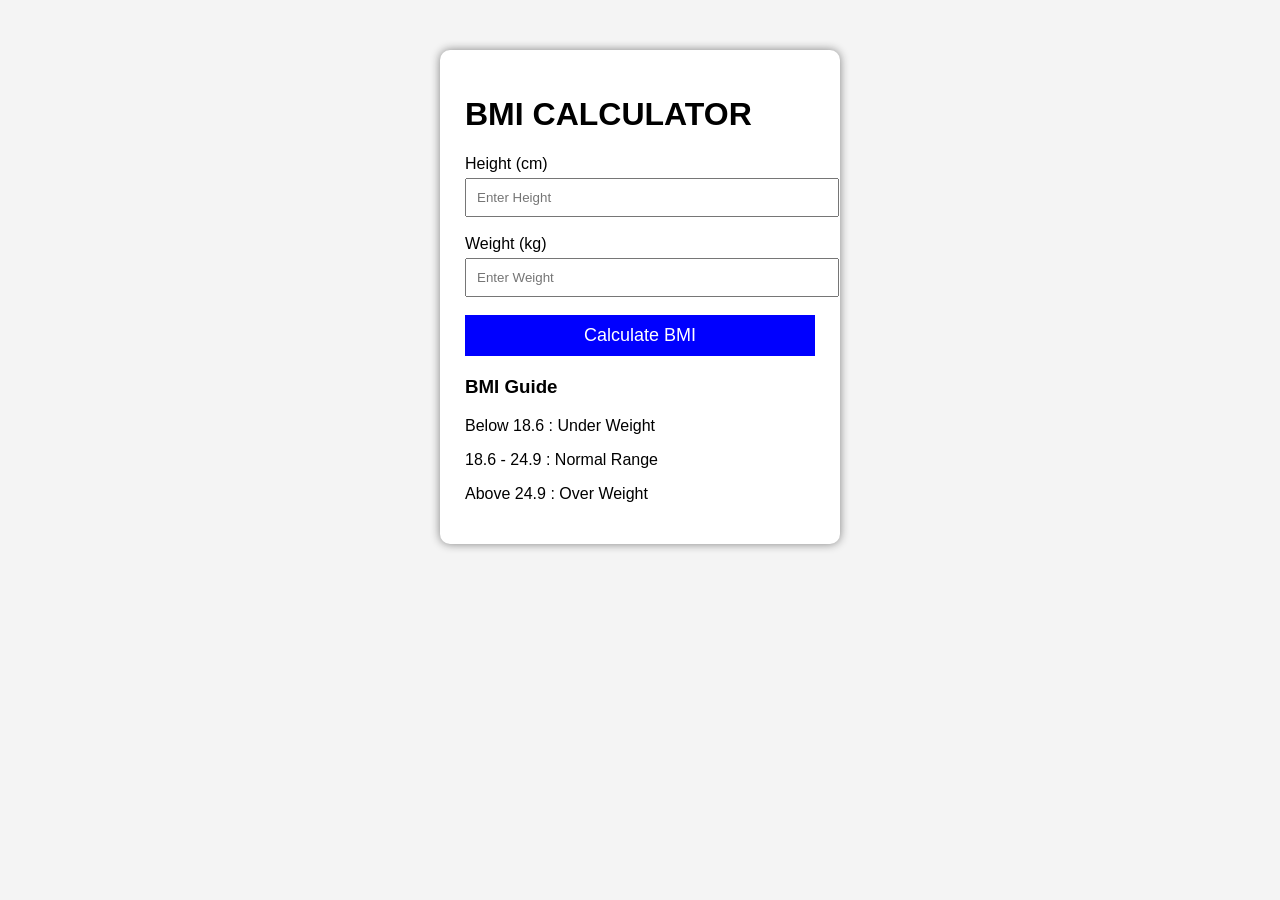
<file: BMICalculator/index.html>
<!DOCTYPE html>
<html lang="en">
<head>
    <meta charset="UTF-8">
    <meta name="viewport" content="width=device-width, initial-scale=1.0">
    <title>BMI Calculator</title>
    <link rel="stylesheet" href="style.css">
</head>
<body>

<div class="container">

    <h1>BMI CALCULATOR</h1>

    <form>

        <label>Height (cm)</label><br>
        <input type="number" id="height" placeholder="Enter Height"><br><br>

        <label>Weight (kg)</label><br>
        <input type="number" id="weight" placeholder="Enter Weight"><br><br>

        <button type="submit">Calculate BMI</button>

    </form>

    <h2 id="result"></h2>

    <div class="guide">
        <h3>BMI Guide</h3>

        <p>Below 18.6 : Under Weight</p>
        <p>18.6 - 24.9 : Normal Range</p>
        <p>Above 24.9 : Over Weight</p>
    </div>

</div>

<script src="script.js"></script>

</body>
</html>
</file>
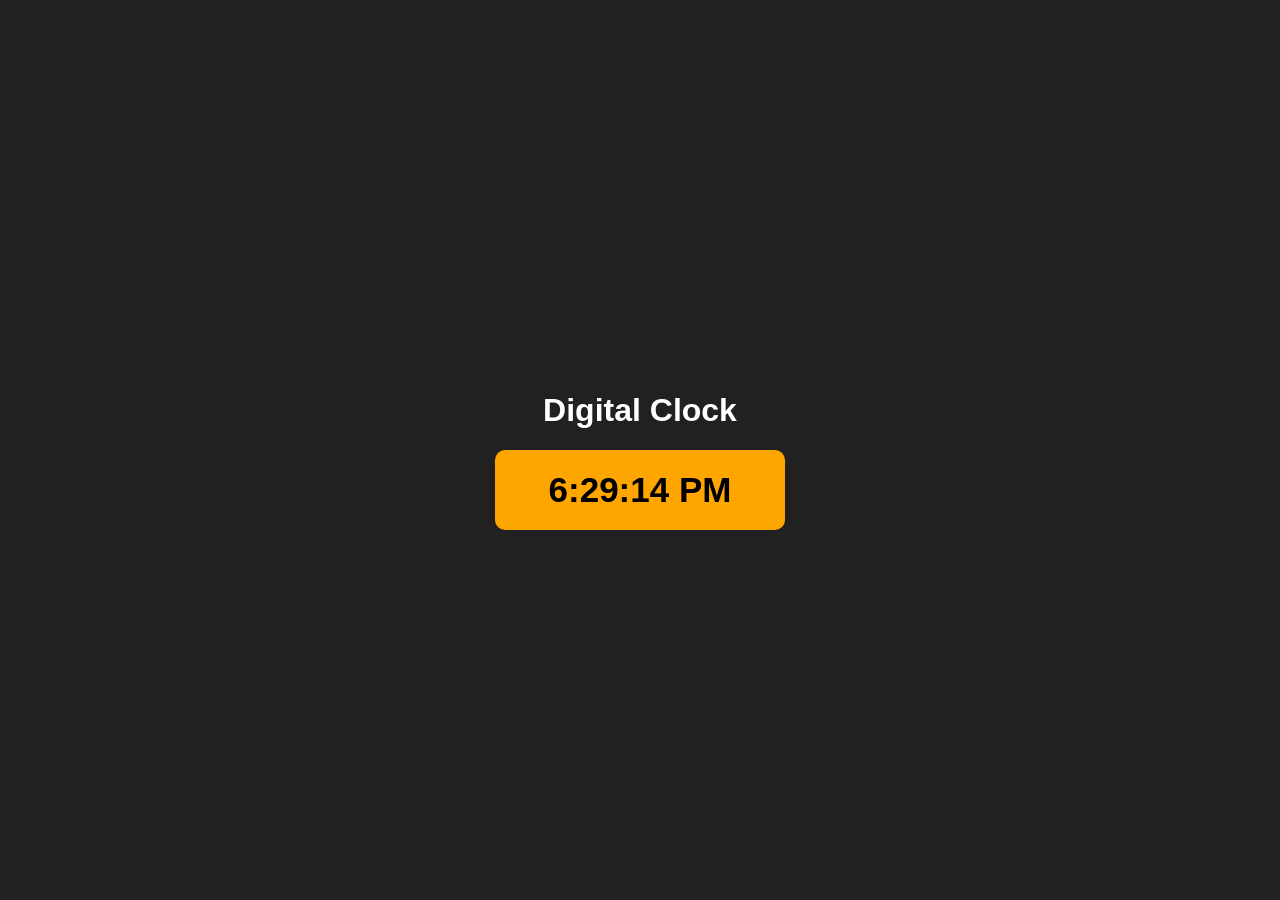
<file: DigitalClock/index.html>
<!DOCTYPE html>
<html lang="en">
<head>
    <meta charset="UTF-8">
    <meta name="viewport" content="width=device-width, initial-scale=1.0">
    <title>Digital Clock</title>
    <link rel="stylesheet" href="style.css">
</head>
<body>

    <div class="container">

        <h1>Digital Clock</h1>

        <div id="clock">

        </div>

    </div>

    <script src="script.js"></script>

</body>
</html>
</file>
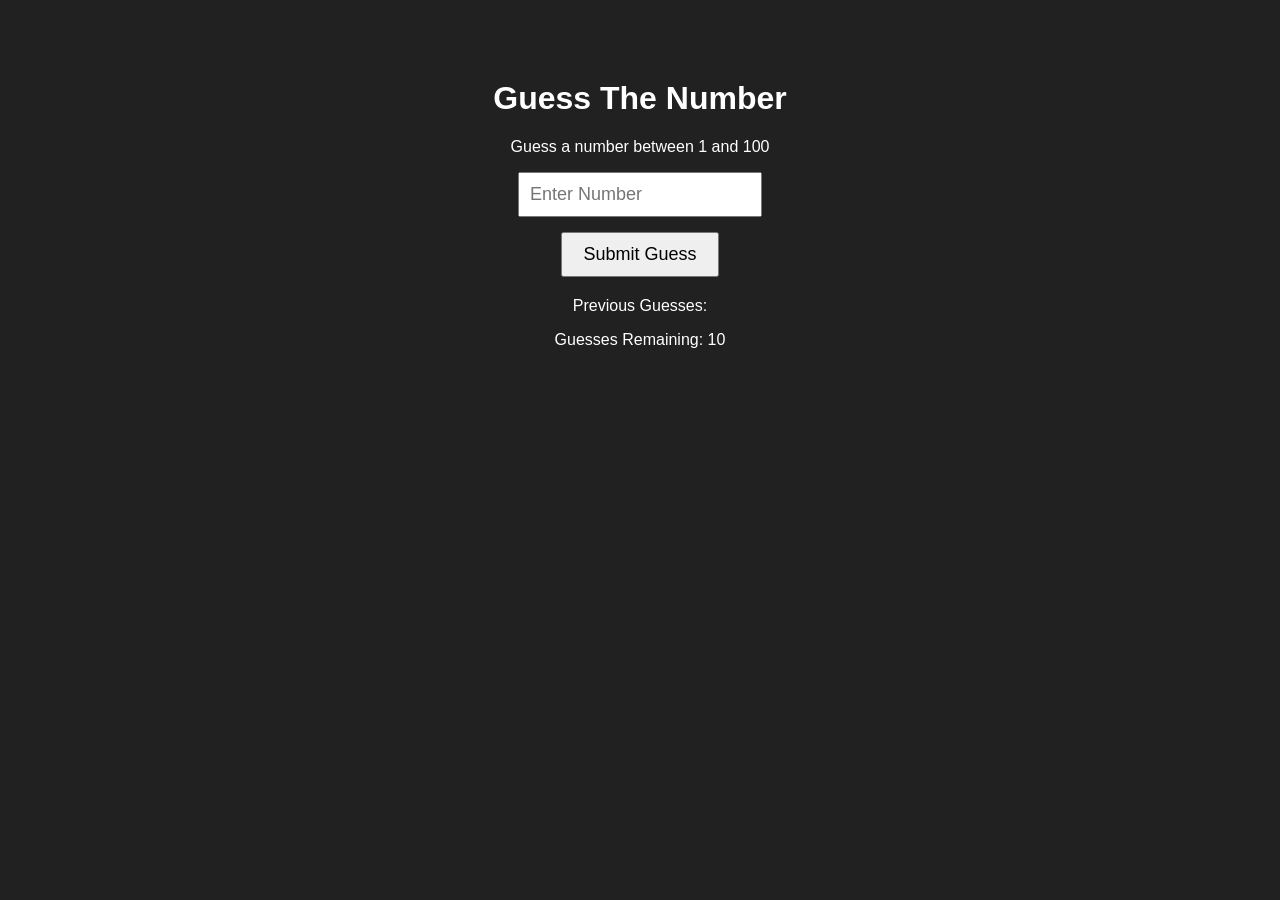
<file: GuessNumber/index.html>
<!DOCTYPE html>
<html lang="en">
<head>
    <meta charset="UTF-8">
    <meta name="viewport" content="width=device-width, initial-scale=1.0">
    <title>Guess The Number</title>
    <link rel="stylesheet" href="style.css">
</head>
<body>

<div class="container">

    <h1>Guess The Number</h1>

    <p>Guess a number between 1 and 100</p>

    <input type="number" id="guessField" placeholder="Enter Number">

    <button id="submit">Submit Guess</button>

    <h2 id="result"></h2>

    <p>Previous Guesses:
        <span id="guesses"></span>
    </p>

    <p>Guesses Remaining:
        <span id="remaining">10</span>
    </p>

</div>

<script src="script.js"></script>

</body>
</html>
</file>
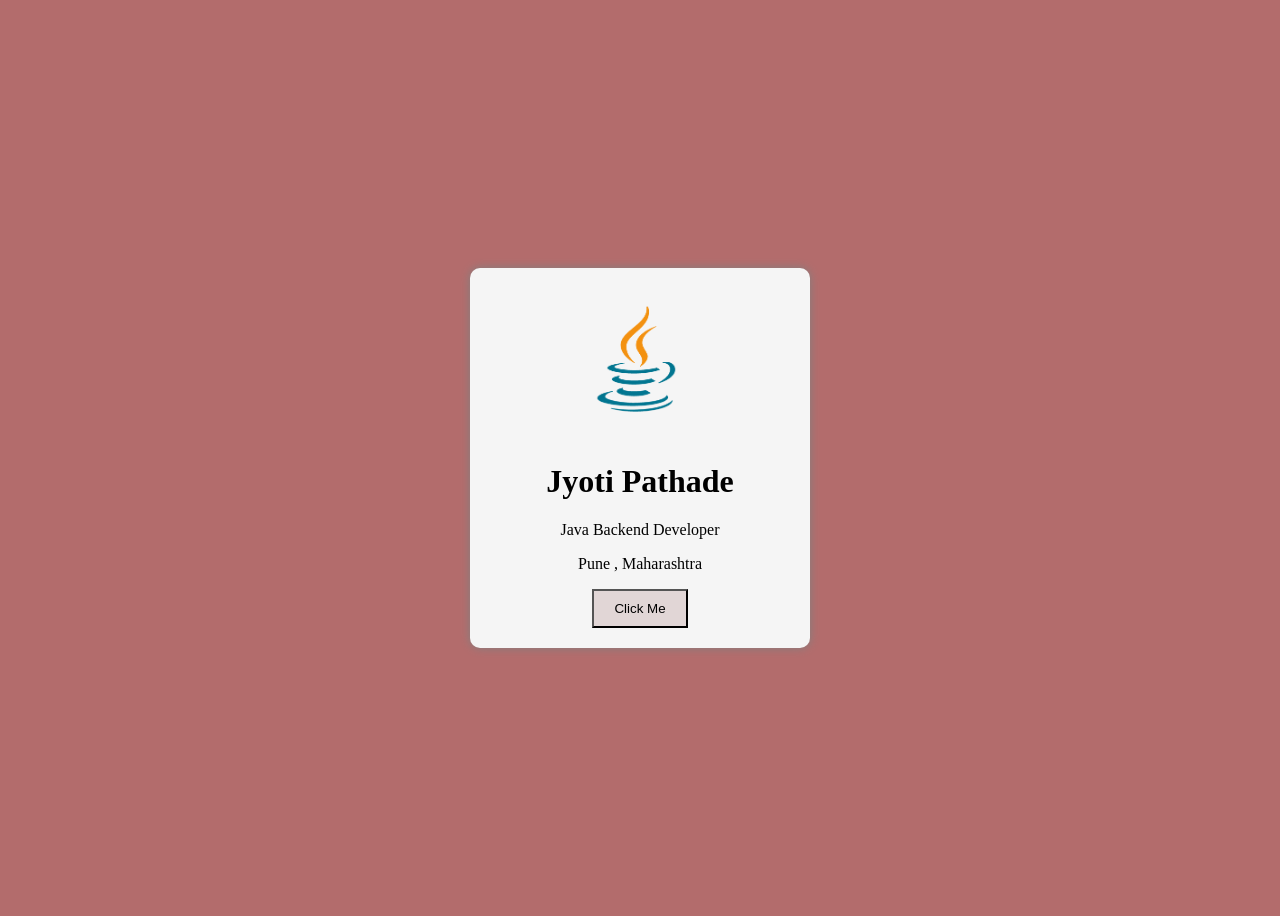
<file: ProfileCard/index.html>
<!DOCTYPE html>
<html>
<head>
    <title>Profile Card</title>

    <link rel="stylesheet" href="style.css">
</head>

<body>

    <div class="card">

        <img
            src="p-80-java copy.webp"
            alt="Profile Image">

        <h1>Jyoti Pathade</h1>

        <p id="role">
            Java Backend Developer
        </p>
        <p>Pune , Maharashtra</p>

        <button id="btn">
            Click Me
        </button>

    </div>

    <script src="script.js"></script>

</body>
</html>
</file>
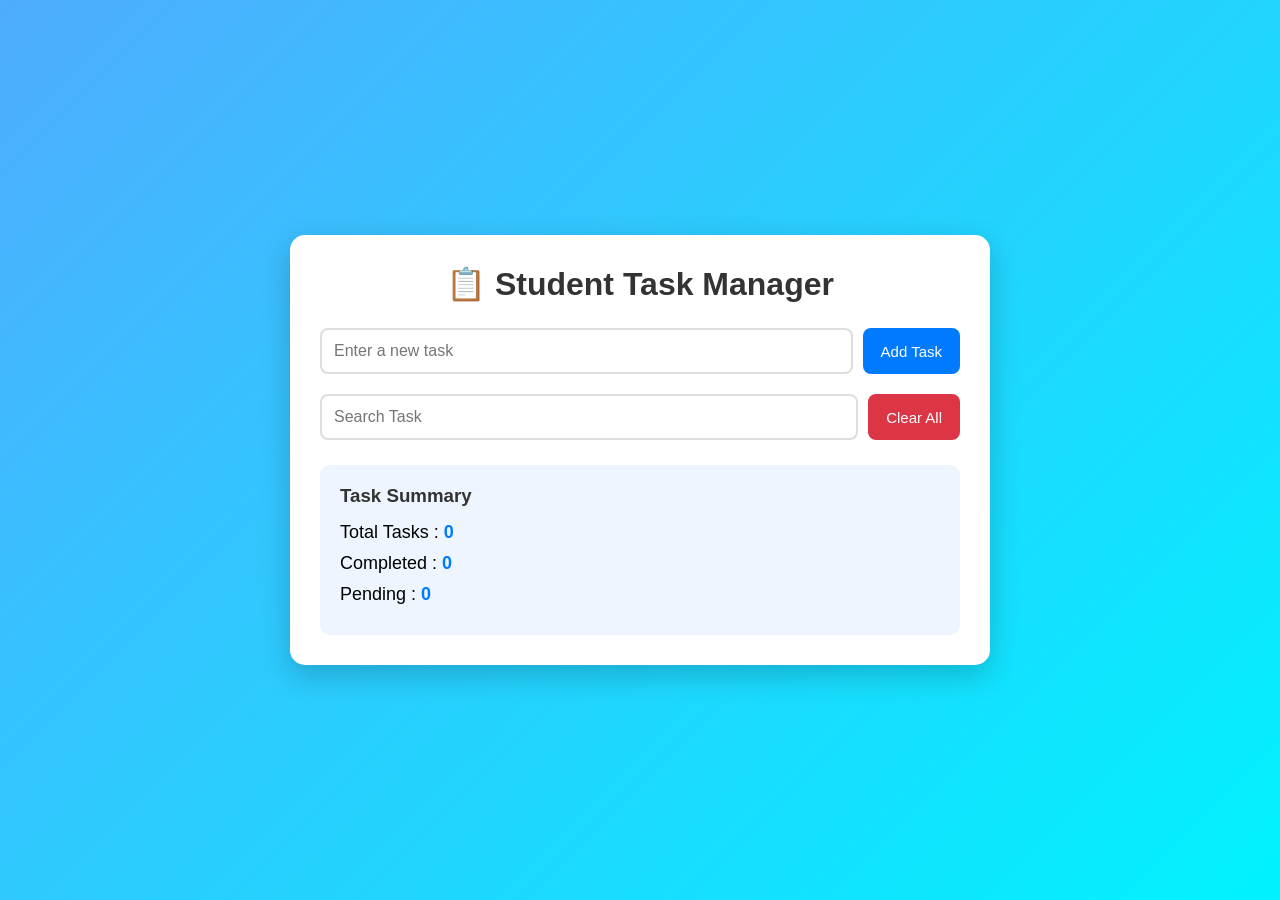
<file: StudentTaskManager/index.html>
<!DOCTYPE html>
<html lang="en">
<head>
    <meta charset="UTF-8">
    <meta name="viewport" content="width=device-width, initial-scale=1.0">
    <title>Student Task Manager</title>
    <link rel="stylesheet" href="style.css">
</head>


<div class="container">

    <h1>📋 Student Task Manager</h1>

    <div class="input-section">
        <input type="text" id="taskInput" placeholder="Enter a new task">
        <button id="addTaskButton">Add Task</button>
    </div>

    <div class="search-section">
        <input type="text" id="searchTask" placeholder="Search Task">
        <button id="clearAll">Clear All</button>
    </div>

    <ul id="taskList"></ul>

    <div class="summary">

        <h3>Task Summary</h3>

        <p>Total Tasks : <span id="totalTasks">0</span></p>

        <p>Completed : <span id="completedTasks">0</span></p>

        <p>Pending : <span id="pendingTasks">0</span></p>

    </div>

</div>


<script src="script.js"></script>
</body>
</html>
</file>
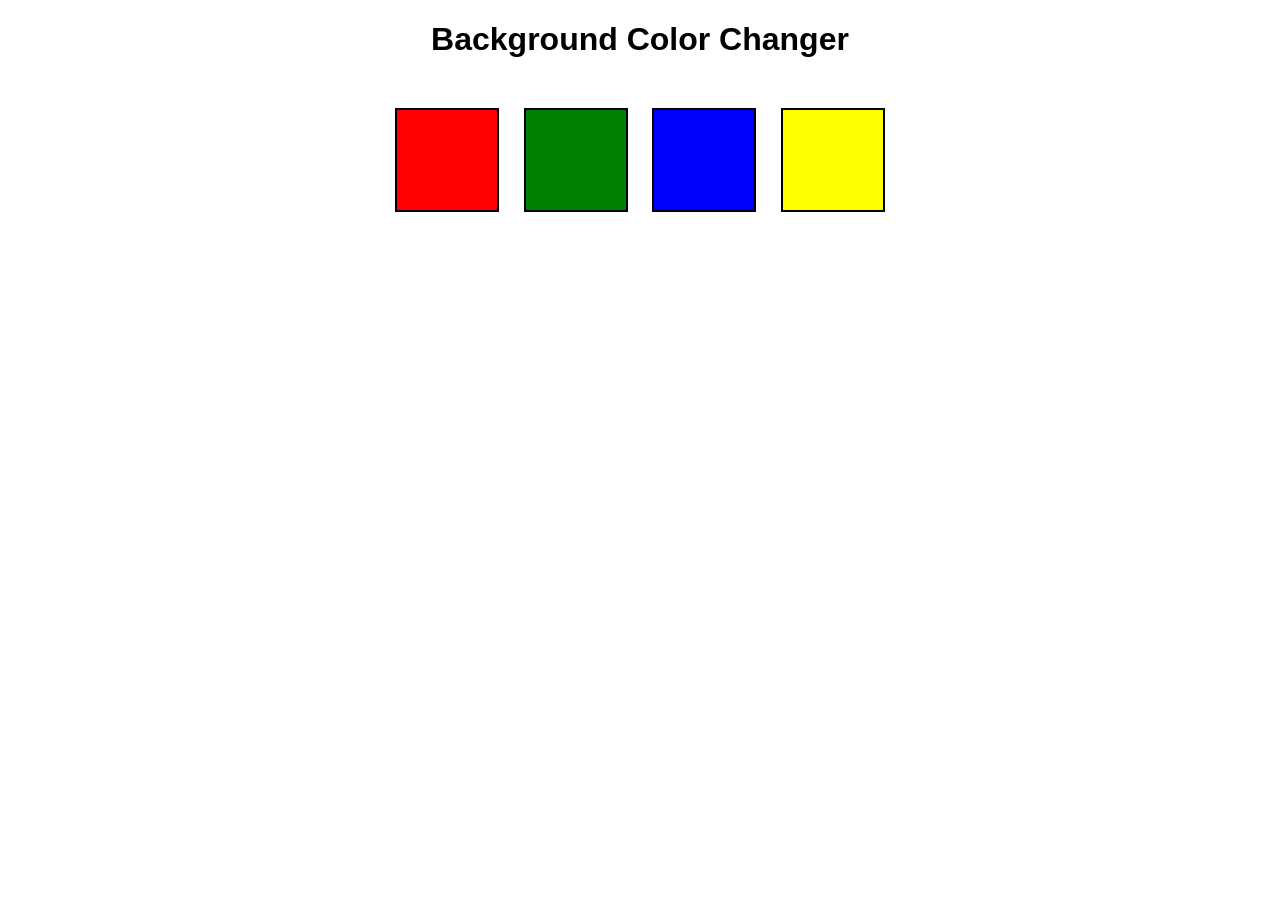
<file: JavascriptCode/ColorChanger/index.html>
<!DOCTYPE html>
<html lang="en">
<head>
    <meta charset="UTF-8">
    <meta name="viewport" content="width=device-width, initial-scale=1.0">
    <title>Color Changer</title>
    <link rel="stylesheet" href="style.css">
</head>
<body>

    <h1>Background Color Changer</h1>

    <div class="container">
        <span class="button" id="red"></span>
        <span class="button" id="green"></span>
        <span class="button" id="blue"></span>
        <span class="button" id="yellow"></span>
    </div>

    <script src="script.js"></script>

</body>
</html>
</file>
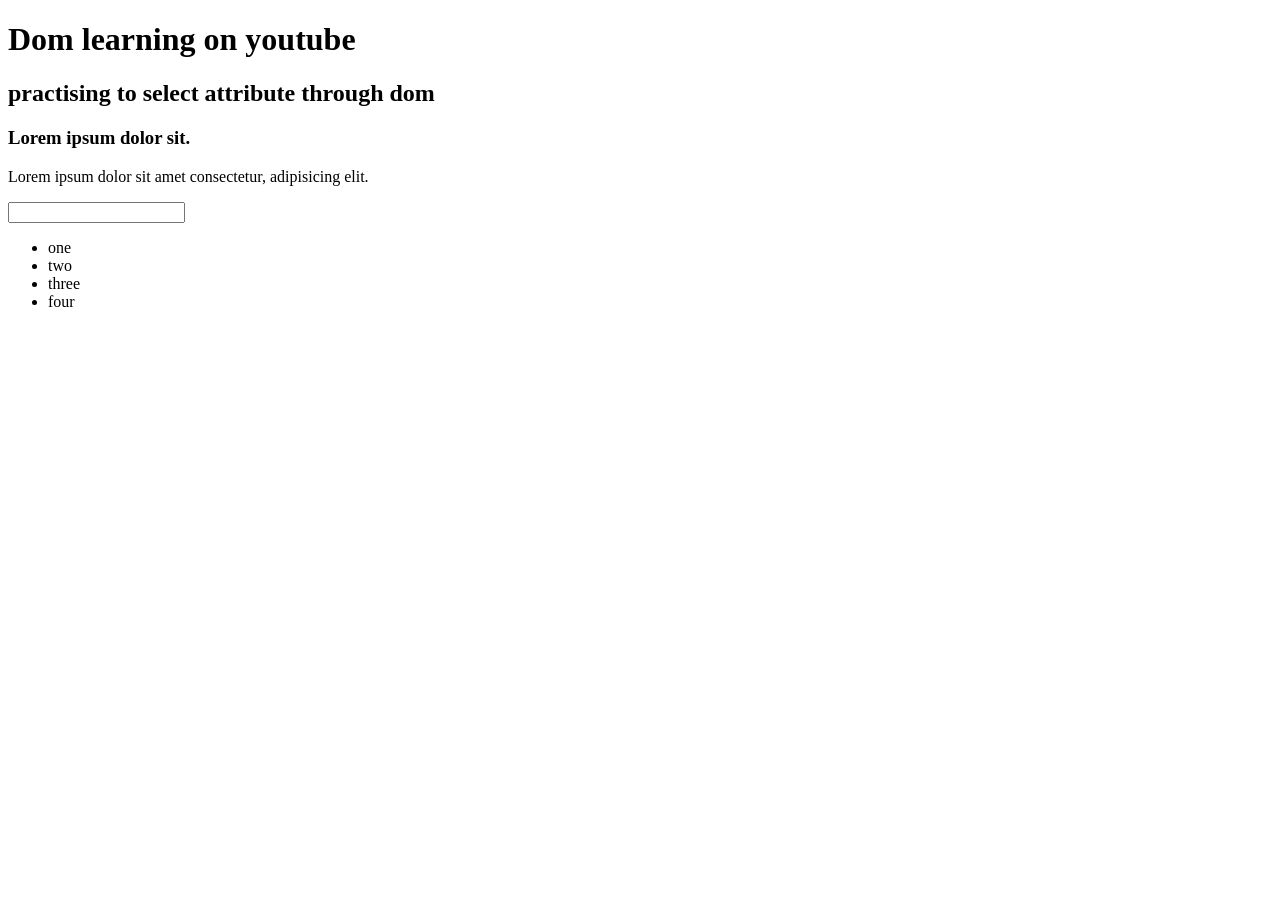
<file: JavascriptCode/Dom.html>
<!DOCTYPE html>
<html lang="en">
<head>
    <meta charset="UTF-8">
    
    <title>Dom Learning</title>
</head>
<body class="bg-black">
    <div >
        <h1 id="title" class="heading">
            Dom learning on youtube
            <span style="display: none;">continue with dom manipulation</span>
        </h1>
        <h2>
            practising to select  attribute through dom
        </h2>
        <h3>
            Lorem ipsum dolor sit.
        </h3>
       
        <p>Lorem ipsum dolor sit amet consectetur, adipisicing elit. </p>

        <input type="password" >

        <ul>
            <li class="list item">one </li>
            <li class="list item">two</li>
            <li class="list item">three</li>
            <li class="list item">four</li>
        </ul>

    </div>
    
</body>
</html>
</file>
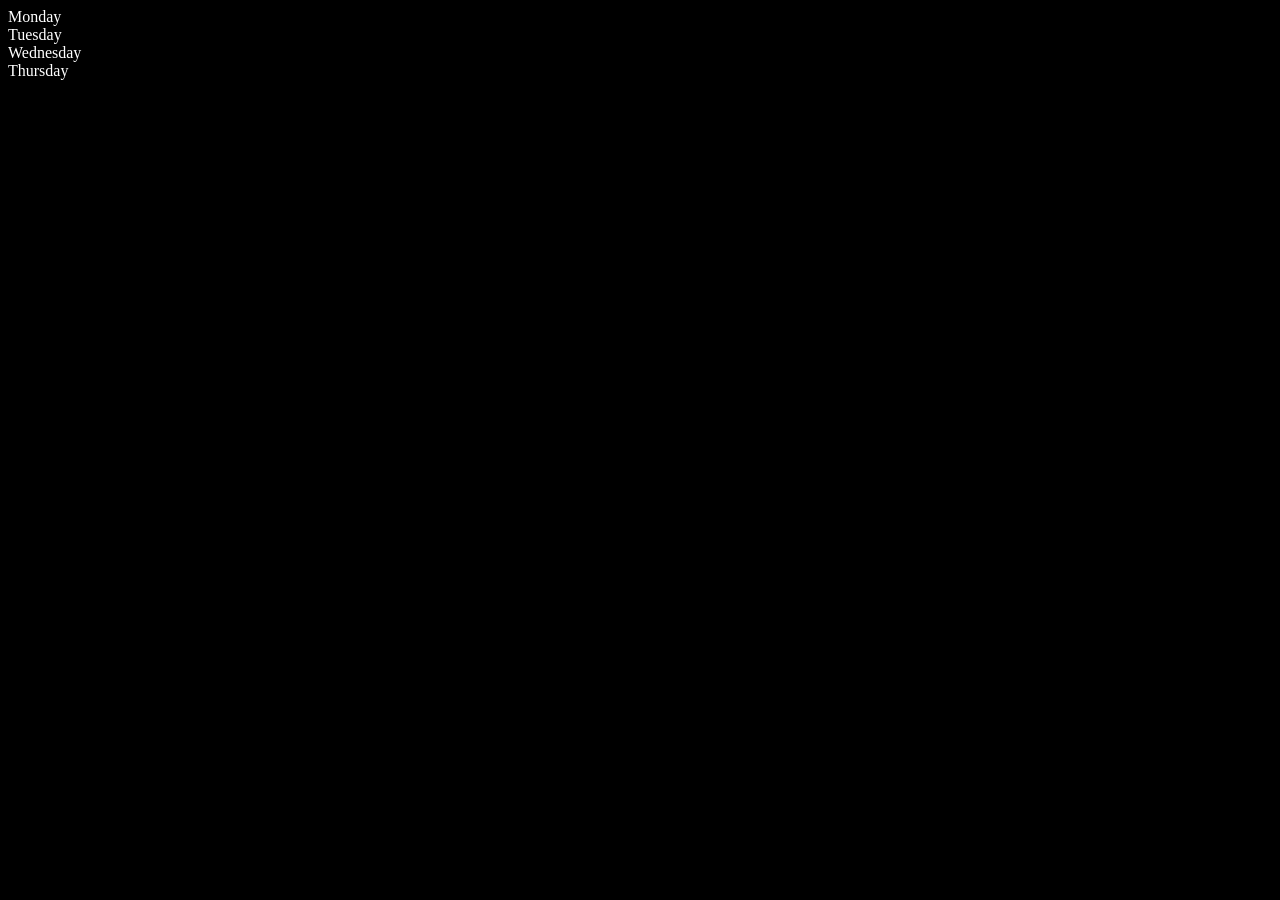
<file: JavascriptCode/one.html>
<!DOCTYPE html>
<html lang="en">
<head>
    <meta charset="UTF-8">
    <meta name="viewport" content="width=device-width, initial-scale=1.0">
    <title>DOM Learning </title>
</head>
<body style="background-color: black; color: white;">
    <div class="parent">
        <div class="day">Monday</div>
        <div class="day">Tuesday</div>
        <div class="day">Wednesday</div>
        <div class="day">Thursday</div>
    </div>
</body>
<script>
    const parent=document.querySelector('.parent')
    // console.log(parent);
    // console.log(parent.children);
    // console.log(parent.children[1])
    // for(let i=0; i<parent.children;i++){
    //     console.log(parent.children[i].innerHTML);
    // }

   // parent.children[0].style.color="orange";
   console.log(parent.firstElementChild);
   console.log(parent.lastElementChild);

    const dayone=parent.querySelector('.day')
    // console.log(dayone);
    // console.log(dayone.parentElement)
    // console.log(dayone.nextElementSibling);
    // console.log("nodes : ",parent.childNodes)


</script>
</html>
</file>
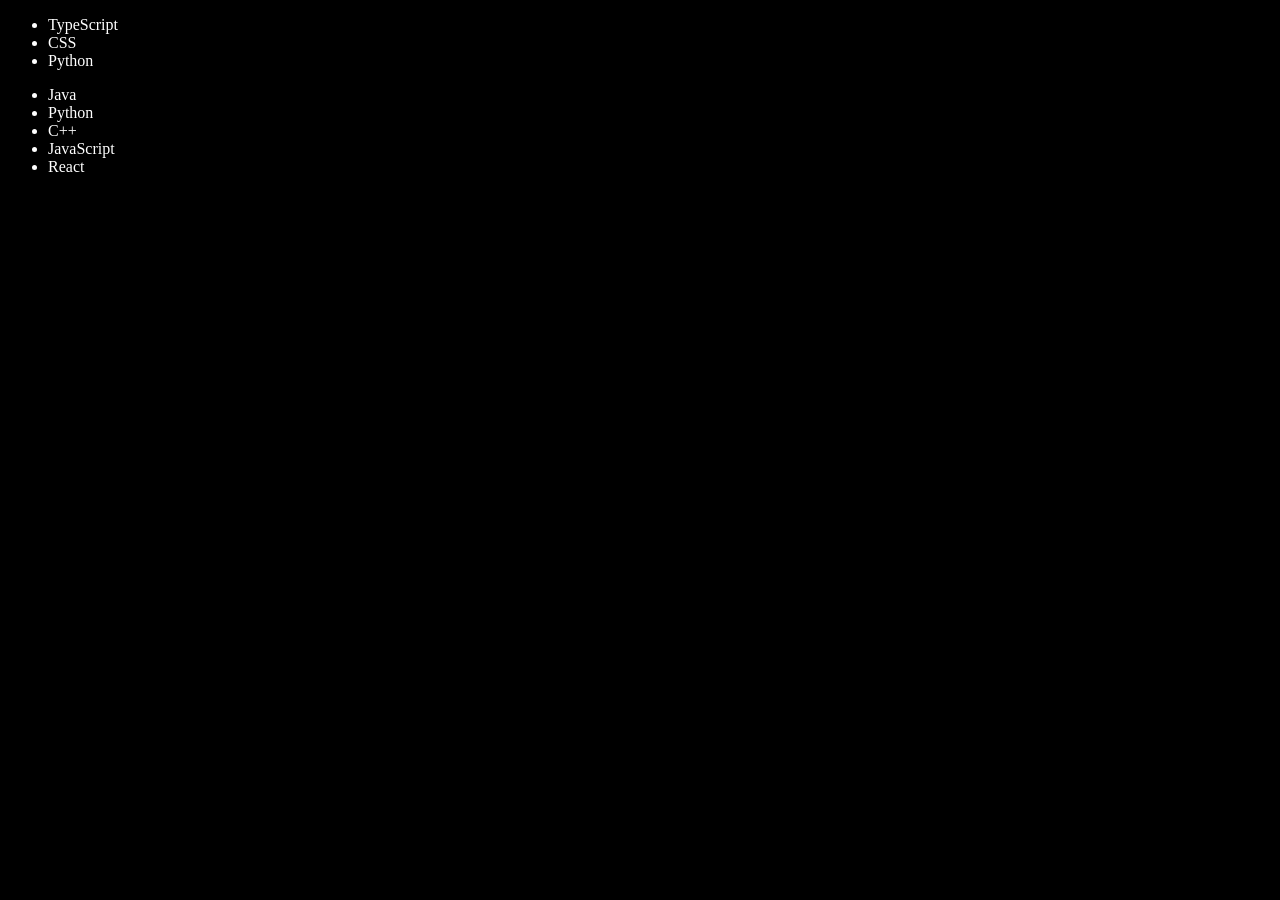
<file: JavascriptCode/three.html>
<!DOCTYPE html>
<html lang="en">
<head>
    <meta charset="UTF-8">
    <meta name="viewport" content="width=device-width, initial-scale=1.0">
    <title>Dom Edit and remove </title>
</head>
<body style="background-color: black; color: white;">
    <ul class="language">
        <li>Javascript</li>
    </ul>
    
</body>
<script>
    //create element
    function addLanguage(lang){
        const li=document.createElement('li');
        li.innerHTML=`${lang}`;
        document.querySelector('.language').appendChild(li);
    }
    addLanguage("Java");
    addLanguage("Python");

    function addOptionalLanguage(lang){
        const li=document.createElement('li');
        li.appendChild(document.createTextNode(lang));
        document.querySelector('.language').appendChild(li);
    }
    addOptionalLanguage("DSA");

    // edit 
    const secondlang=document.querySelector("li:nth-child(2)");
    //secondlang.innerHTML="mojo" we have to travel entire tree
    const newli=document.createElement('li');
    newli.textContent="CSS";
    secondlang.replaceWith(newli)

    const firstLang=document.querySelector("li:first-child");
    firstLang.outerHTML='<li>TypeScript</li>';

    //remove

    const lastlang=document.querySelector('li:last-child');
    lastlang.remove();

    const languages = [
    "Java",
    "Python",
    "C++",
    "JavaScript",
    "React"
];

    const ul=document.createElement('ul');
    document.querySelector('body').appendChild(ul);

    languages.forEach((lang)=>{
        const li=document.createElement('li')
        li.appendChild(document.createTextNode(lang));
        ul.appendChild(li);
    });
</script>
</html>
</file>
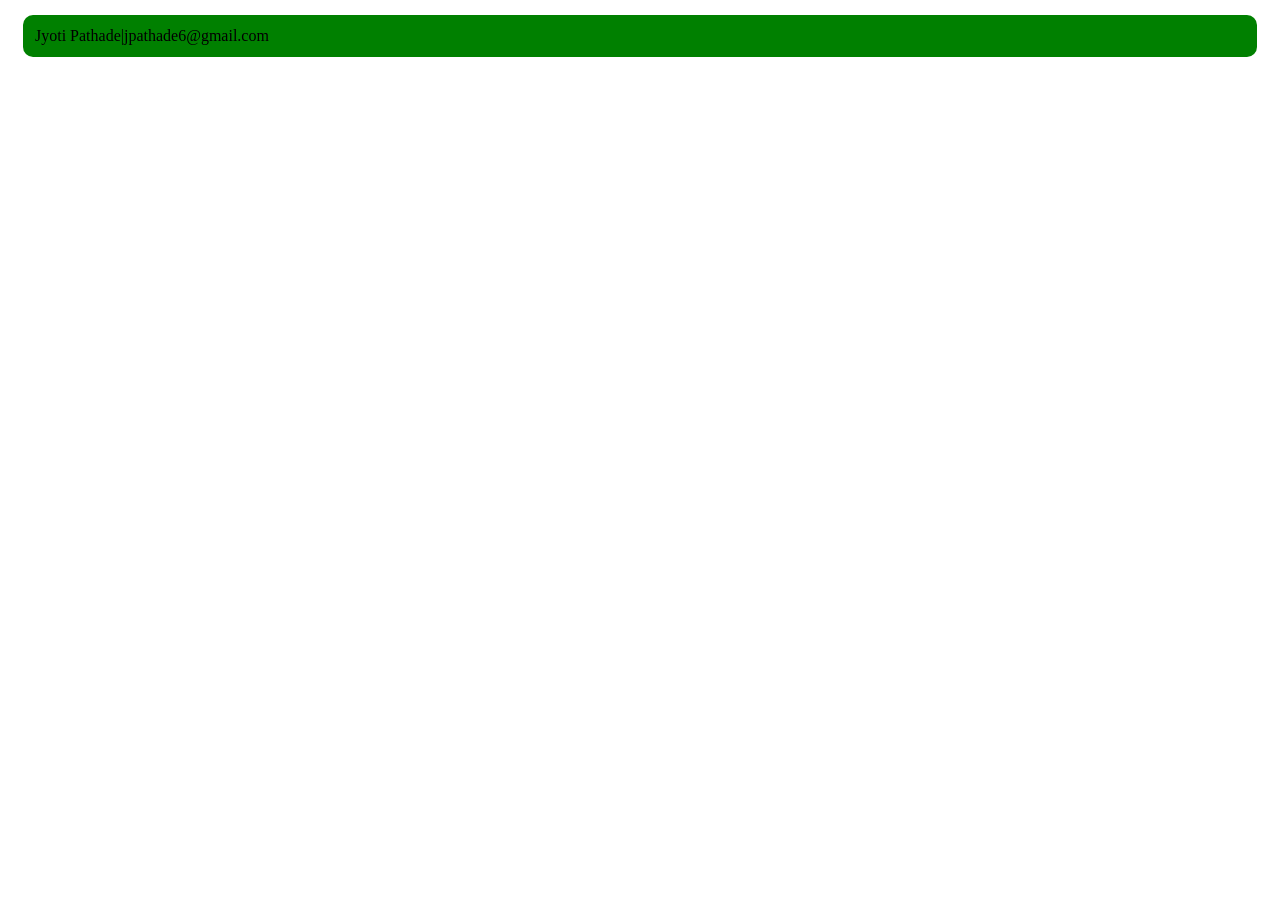
<file: JavascriptCode/two.html>
<!DOCTYPE html>
<html lang="en">
<head>
    <meta charset="UTF-8">
    <meta name="viewport" content="width=device-width, initial-scale=1.0">
    <title>Dom element creation </title>
</head>
<body>

    
</body>
<script>
    const div=document.createElement('div');
    console.log(div);
    div.className="main"
    div.id=Math.round(Math.random()*10+1);
    div.setAttribute('title','generated value');
    div.style.backgroundColor="green";
    div.style.padding='12px';
    div.style.borderRadius='10px';
    div.style.margin='15px'
    //div.innerText="Jyoti Pathade|jpathade6@gmail.com"
    const addText=document.createTextNode("Jyoti Pathade|jpathade6@gmail.com");
    div.appendChild(addText);
    document.body.appendChild(div)
</script>
</html>
</file>
<file: BMICalculator/style.css>
body{
    margin:0;
    padding:0;
    font-family:Arial, Helvetica, sans-serif;
    background:#f4f4f4;
}

.container{
    width:350px;
    margin:50px auto;
    background:white;
    padding:25px;
    border-radius:10px;
    box-shadow:0px 0px 10px gray;
}

input{
    width:100%;
    padding:10px;
    margin-top:5px;
}

button{
    width:100%;
    padding:10px;
    background:blue;
    color:white;
    border:none;
    cursor:pointer;
    font-size:18px;
}

button:hover{
    background:darkblue;
}

#result{
    color:red;
    text-align:center;
}

.guide{
    margin-top:20px;
}
</file>
<file: DigitalClock/style.css>
body{
    margin:0;
    padding:0;
    background:#212121;
    color:white;
    font-family:Arial, Helvetica, sans-serif;

    display:flex;
    justify-content:center;
    align-items:center;
    height:100vh;
}

.container{
    text-align:center;
}

#clock{
    margin-top:20px;
    padding:20px;
    width:250px;
    background:orange;
    color:black;
    font-size:35px;
    border-radius:10px;
    font-weight:bold;
}
</file>
<file: GuessNumber/style.css>
body{
    margin:0;
    padding:0;
    background:#212121;
    color:white;
    font-family:Arial, Helvetica, sans-serif;
}

.container{
    width:400px;
    margin:80px auto;
    text-align:center;
}

input{
    width:220px;
    padding:10px;
    font-size:18px;
}

button{
    padding:10px 20px;
    margin-top:15px;
    font-size:18px;
    cursor:pointer;
}

#result{
    color:yellow;
}
</file>
<file: ProfileCard/style.css>
body{
    font-family: 'Times New Roman', Times, serif;
    background-color: rgb(179, 108, 108);

    display: flex;
    justify-content: center;
    align-items: center;

    height: 100vh;
}

.card{
    background-color: whitesmoke;

    padding: 20px;

    width: 300px;

    text-align: center;

    border-radius: 10px;

    box-shadow: 0px 0px 10px gray;
}

img{
    width: 150px;
    border-radius: 50%;
}

button{
    padding: 10px 20px;
    cursor: pointer;
    background-color: rgb(225, 214, 214);
}
</file>
<file: StudentTaskManager/style.css>
*{
    margin:0;
    padding:0;
    box-sizing:border-box;
    font-family:Arial, Helvetica, sans-serif;
}

body{
    background:linear-gradient(135deg,#4facfe,#00f2fe);
    min-height:100vh;
    display:flex;
    justify-content:center;
    align-items:center;
    padding:30px;
}

.container{
    width:700px;
    background:white;
    padding:30px;
    border-radius:15px;
    box-shadow:0 10px 30px rgba(0,0,0,0.2);
}

h1{
    text-align:center;
    margin-bottom:25px;
    color:#333;
}

.input-section,
.search-section{
    display:flex;
    gap:10px;
    margin-bottom:20px;
}

input{
    flex:1;
    padding:12px;
    font-size:16px;
    border:2px solid #ddd;
    border-radius:8px;
    outline:none;
    transition:0.3s;
}

input:focus{
    border-color:#4facfe;
}

button{
    padding:12px 18px;
    border:none;
    border-radius:8px;
    cursor:pointer;
    font-size:15px;
    color:white;
    transition:.3s;
}

#addTaskButton{
    background:#007bff;
}

#addTaskButton:hover{
    background:#0056b3;
}

#clearAll{
    background:#dc3545;
}

#clearAll:hover{
    background:#b02a37;
}

ul{
    list-style:none;
    margin-top:20px;
}

li{
    display:flex;
    align-items:center;
    justify-content:space-between;
    gap:10px;
    background:#f8f9fa;
    padding:15px;
    border-radius:10px;
    margin-bottom:12px;
    box-shadow:0 2px 6px rgba(0,0,0,.1);
}

li span{
    flex:1;
    font-size:18px;
    word-break:break-word;
}

li input{
    flex:1;
}

.completed{
    text-decoration:line-through;
    color:green;
    font-weight:bold;
}

li button{
    padding:8px 14px;
    font-size:14px;
}

li button:nth-child(2){
    background:#28a745;
}

li button:nth-child(2):hover{
    background:#218838;
}

li button:nth-child(3){
    background:#ffc107;
    color:black;
}

li button:nth-child(3):hover{
    background:#e0a800;
}

li button:nth-child(4){
    background:#dc3545;
}

li button:nth-child(4):hover{
    background:#c82333;
}

.summary{
    margin-top:25px;
    background:#eef5ff;
    padding:20px;
    border-radius:10px;
}

.summary h3{
    margin-bottom:15px;
    color:#333;
}

.summary p{
    margin:10px 0;
    font-size:18px;
}

.summary span{
    font-weight:bold;
    color:#007bff;
}
</file>
<file: JavascriptCode/ColorChanger/style.css>
body{
    text-align: center;
    font-family: Arial, sans-serif;
}

.container{
    margin-top: 40px;
}

.button{
    display: inline-block;
    width: 100px;
    height: 100px;
    border: 2px solid black;
    margin: 10px;
    cursor: pointer;
}

#red{
    background-color: red;
}

#green{
    background-color: green;
}

#blue{
    background-color: blue;
}

#yellow{
    background-color: yellow;
}
</file>
